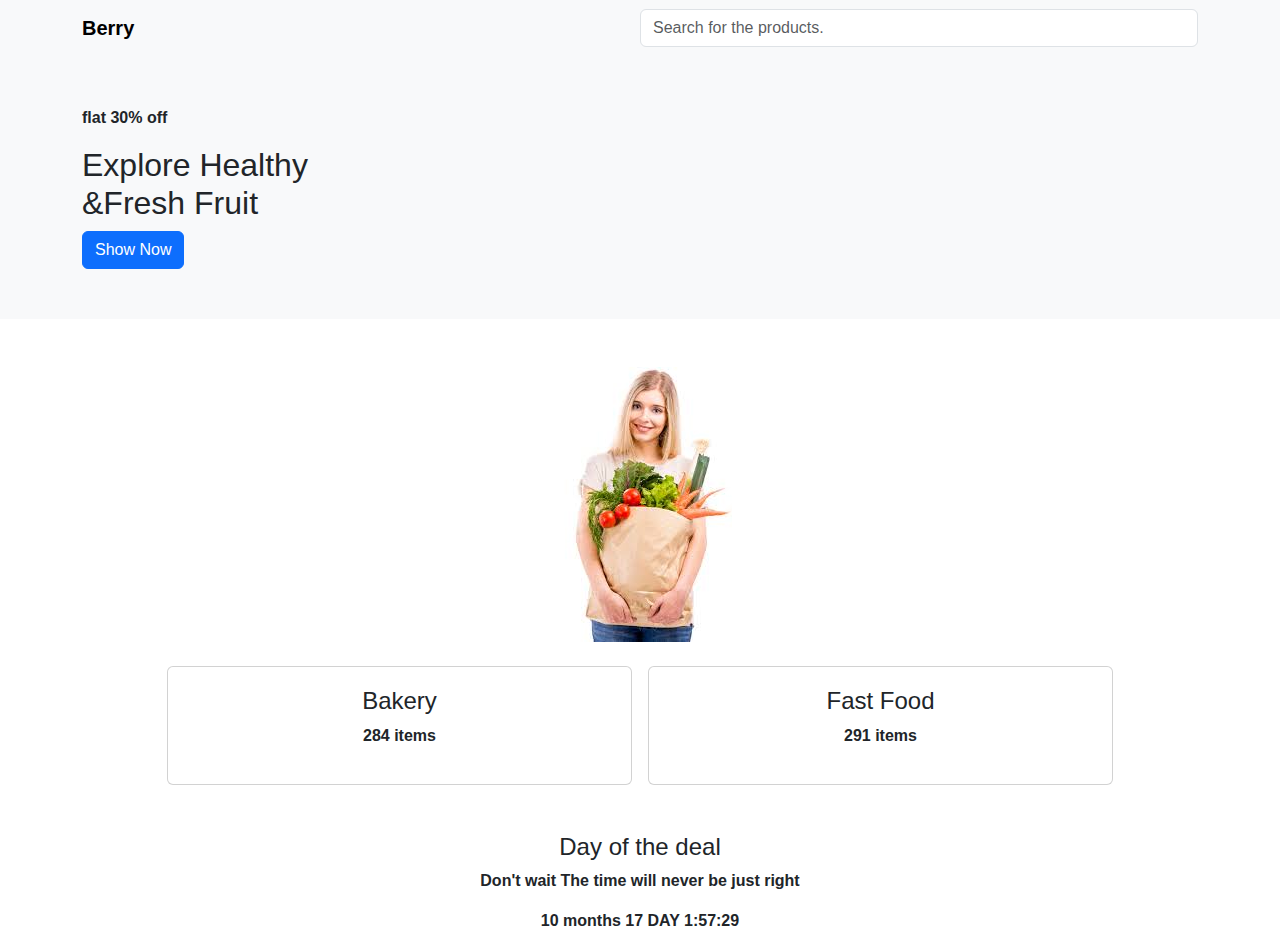
<file: index.html>
<!DOCTYPE html>
<html lang="en">
<head>
    <meta charset="UTF-8">
    <meta name="viewport" content="width=device-width, initial-scale=1.0">
    <title>Berry Store</title>
    <link href="https://cdn.jsdelivr.net/npm/bootstrap@5.3.0/dist/css/bootstrap.min.css" rel="stylesheet">
    <style>
        body {
            font-family: 'Arial', sans-serif;
            direction: ltr;
            text-align: left;
        }
        .container{
            font-weight: bold;
        }
        .hero {
            background: #f8f9fa;
            padding: 50px 0;
            text-align: left;
        }
        .hero img {
            max-width: 100%;
        }
        .categories .card {
            text-align: center;
            padding: 20px;
        }
    </style>
</head>
<body>
    <nav class="navbar navbar-light bg-light">
        <div class="container">
            <a class="navbar-brand" href="#">Berry</a>
            <input class="form-control w-50" type="search" placeholder="Search for the products.">
        </div>
    </nav>

    <section class="hero">
        <div class="container">
           <p>flat 30% off</p>
           <h2>Explore Healthy 
            <br>&Fresh Fruit</h2>
            <button class="btn btn-primary">Show Now</button>
        </div>
    </section>

    <section class="container text-center mt-5">
        <img src="download.jpg" alt="A woman is shopping">
        
    </section>

    <section class="categories container mt-4 d-flex justify-content-center gap-3">
        <div class="card col-5">
            <h4>Bakery</h4>
            <p>284 items</p>
        </div>
        <div class="card col-5">
            <h4>Fast Food</h4>
            <p>291 items</p>
        </div>
    </section>

    <section class="container text-center mt-5">
        <h4>Day of the deal</h4>
        <p>Don't wait The time will never be just right</p>
       <p>10 months 17 DAY 1:57:29</p>
    </section>
</body>
</html>
</file>
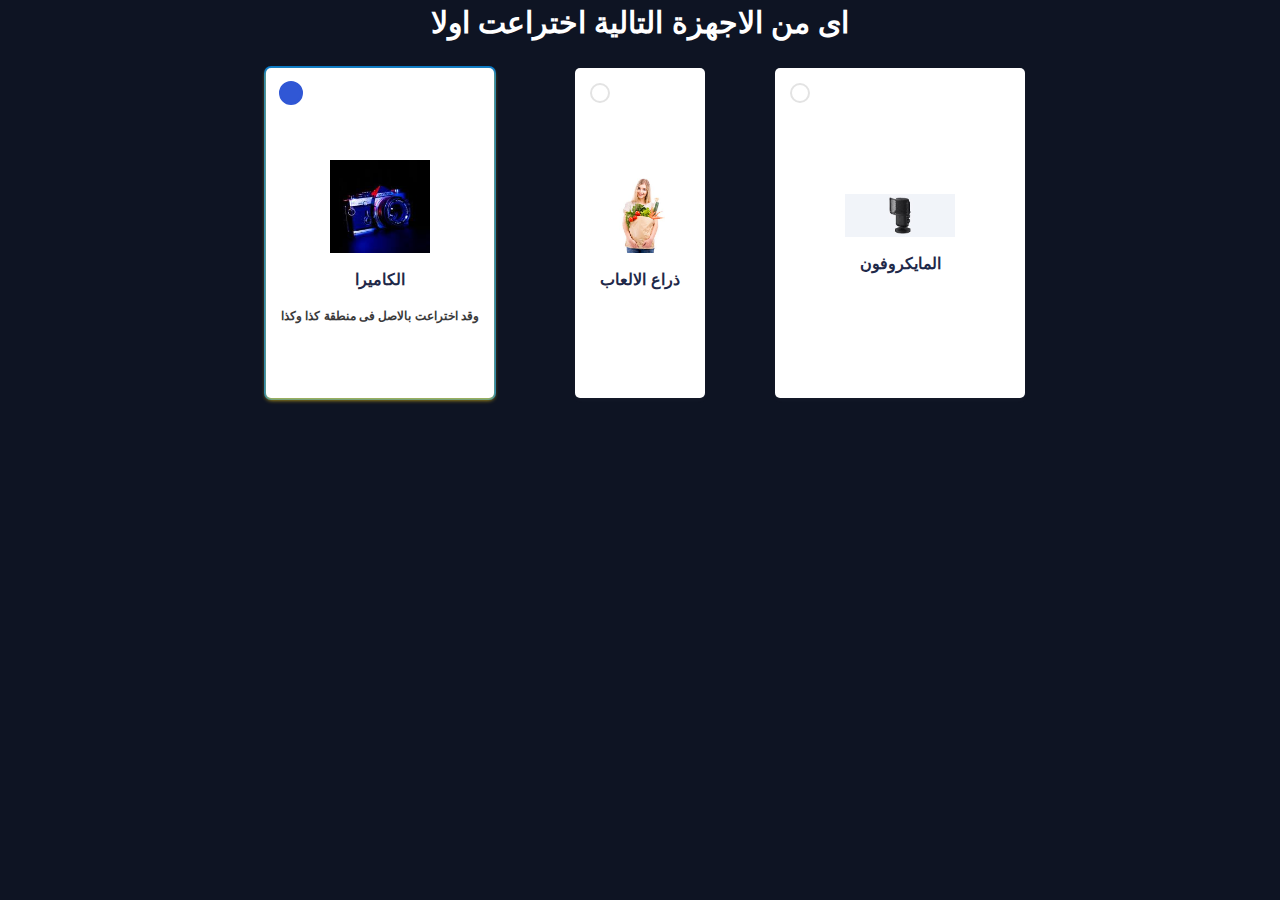
<file: webpage.html>
<!DOCTYPE html>
<html lang="en">
<head>
    <meta charset="UTF-8">
    <meta name="viewport" content="width=device-width, initial-scale=1.0">
    <title>css</title>
    <link rel="stylesheet" href="my web.css">
</head>
<body>
 
    <div class="container">
        <h1>اى من الاجهزة التالية اختراعت اولا</h1>
        <div class="wrapper">
            <label for="radio-card-1" class="radio-card">
                <input type="radio" name="radio-card" id="radio-card-1" checked />
                <div class="content-container">
                    <span class="check-icon"></span>
                    <div class="card-content">
                        <img src="[data-uri]">
                        <h4>الكاميرا</h4>
                        <h5>وقد اختراعت بالاصل فى منطقة كذا وكذا</h5>
                    </div>
                </div>
            </label>


            <label for="radio-card-2" class="radio-card">
                <input type="radio" name="radio-card" id="radio-card-2"/>
                <div class="content-container">
                    <span class="check-icon"></span>
                    <div class="card-content">
                        <img src="download.jpg">
                        <h4>ذراع الالعاب</h4>
                    </div>
                </div>
            </label>


            <label for="radio-card-3" class="radio-card">
                <input type="radio" name="radio-card" id="radio-card-3"/>
                <div class="content-container">
                    <span class="check-icon"></span>
                    <div class="card-content">
                        <img src="[data-uri]"/>
                        <h4>المايكروفون</h4>
                        
                    </div>
                </div>

            </label>
        </div>
    </div>

 

   
   
 
    

  
</body>
</html>
</file>
<file: my web.css>
*{
    margin: 0;
    padding: 0;
    box-sizing: border-box;
}
body{
    font-family: Arial, Helvetica, sans-serif;
    font-size: 15px;
    line-height: 1.5;
    font-weight: 400px;
    background: #0e1423;
    color: #3a3a3a;
}
.container{
    max-width: 100vw;
    padding: 0 15px;
}
h1{
    text-align: center;
    color: white;
}
label,
input{
    cursor: pointer;
}
img{
    max-width: 100%;
    display: block;
    vertical-align: middle;
}
.wrapper{
    max-width: 100%;
    margin: 0 auto;
    display: grid;
    grid-template-columns: repeat(auto-fit, 250px);
    gap: 10px;
    place-items: center;
    place-content: center;
}
label.radio-card{
    cursor: pointer;
}
label.radio-card .content-container{
    background: #fff;
    border-radius: 5px;
    max-width: 280px;
    min-height: 330px;
    padding: 15px;
    display: grid;
    box-shadow: 0 2px 4px 0 rgba(219, 215, 215, 0.04);
    transition: 200ms linear;
}
label.radio-card .check-icon{
    width: 20px;
    height: 20px;
    display: inline-block;
    border: 2px solid #e3e3e3;
    border-radius: 50%;
    transition: 200ms linear;
    position: relative;
}
label.radio-card .check-icon:before{
    content: "";
    position: absolute;
    inset: 0;
    background-size: 12px;
    background-position: center center;
    transform: scale(1.6);
    transition: 200ms linear;
    opacity: 0;
}
label.radio-card input[type=radio] {
appearance: none;
appearance: none;
-moz-appearance: none;
}
label.radio-card input[type=radio]:checked + .content-container{
    box-shadow: 0 2px 4px 0 rgba(255, 211, 17, 0.8), 0 0 0 2px #0078d3 ;
}
label.radio-card input[type=radio]:checked + .content-container .check-icon{
    background: #3057d5;
    border-color: #3057d5;
    transform: scale(1.2);
}
label.radio-card input[type=radio]:checked + .content-container .check-icon:before{
    transform: scale(1);
    opacity: 1;
}
label.radio-card .card-content img {
    max-width: 50%;
    max-height: 50%;
    margin: 0 auto;  
}
label.radio-card .card-content h4{
    font-size: 16px;
    letter-spacing: -0.24px;
    text-align: center;
    color: #1f2949;
    margin: 15px 10px;
}
</file>
